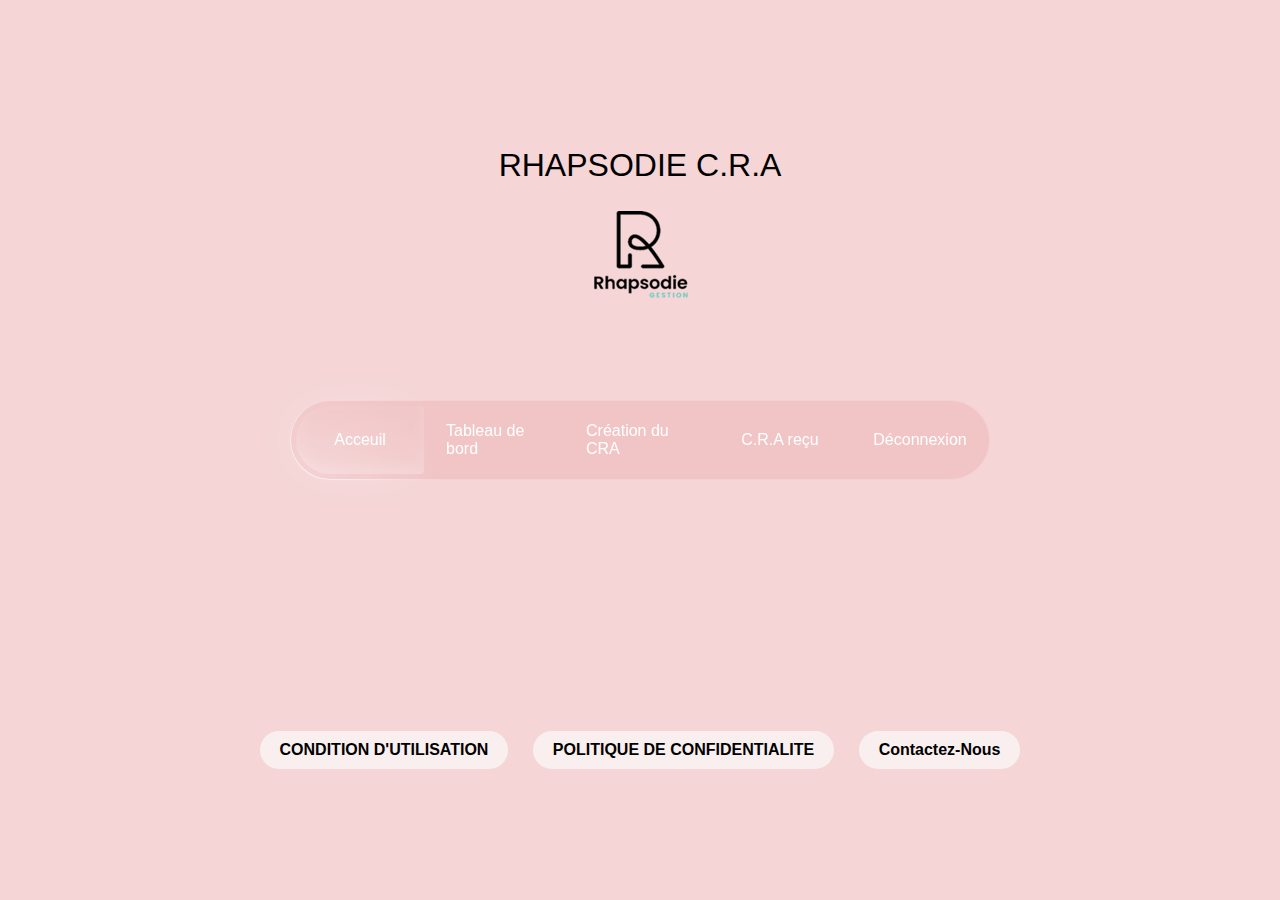
<file: index.html>
<!DOCTYPE html>
<html lang="en">

<head>
    <meta charset="UTF-8">
    <meta http-equiv="X-UA-Compatible" content="IE=edge">
    <meta name="viewport" content="width=device-width, initial-scale=1.0">
    <title>Acceuil</title>
    <link rel="stylesheet" href="Accueil.css">
</head>


<body>
    <main>
        <header>
            <h2>RHAPSODIE C.R.A</h2>
            <img src="Sources/Image/logo.jpg.png" alt="logo">
        </header>

        <nav class="nav">
            <ul>
                <li><a href="index.html" id="Acceuil">Acceuil</a></li>
                <li><a href="Tableaudebord.html" id="Tableau de bord">Tableau de bord</a></li>
                <li><a href="index2.html" id="Création du CRA">Création du CRA</a></li>
                <li><a href="Statistique.html" id="Listes des C.R.A reçu">C.R.A reçu</a></li>
                <li><a href="Connexion.html" id="Déconnexion">Déconnexion</a></li>
            </ul>
        </nav>
    </main>
    <div class="politiqueetcondition"><a href="Conditiondutilisation.html">CONDITION D'UTILISATION</a>
        <a href="Politiquedeconfidentialite.html">POLITIQUE DE CONFIDENTIALITE</a>
        <a href="Contactez-nous.html">Contactez-Nous</a>
    </div>

</body>
<script src="Accueil.js"></script>

</html>
</file>
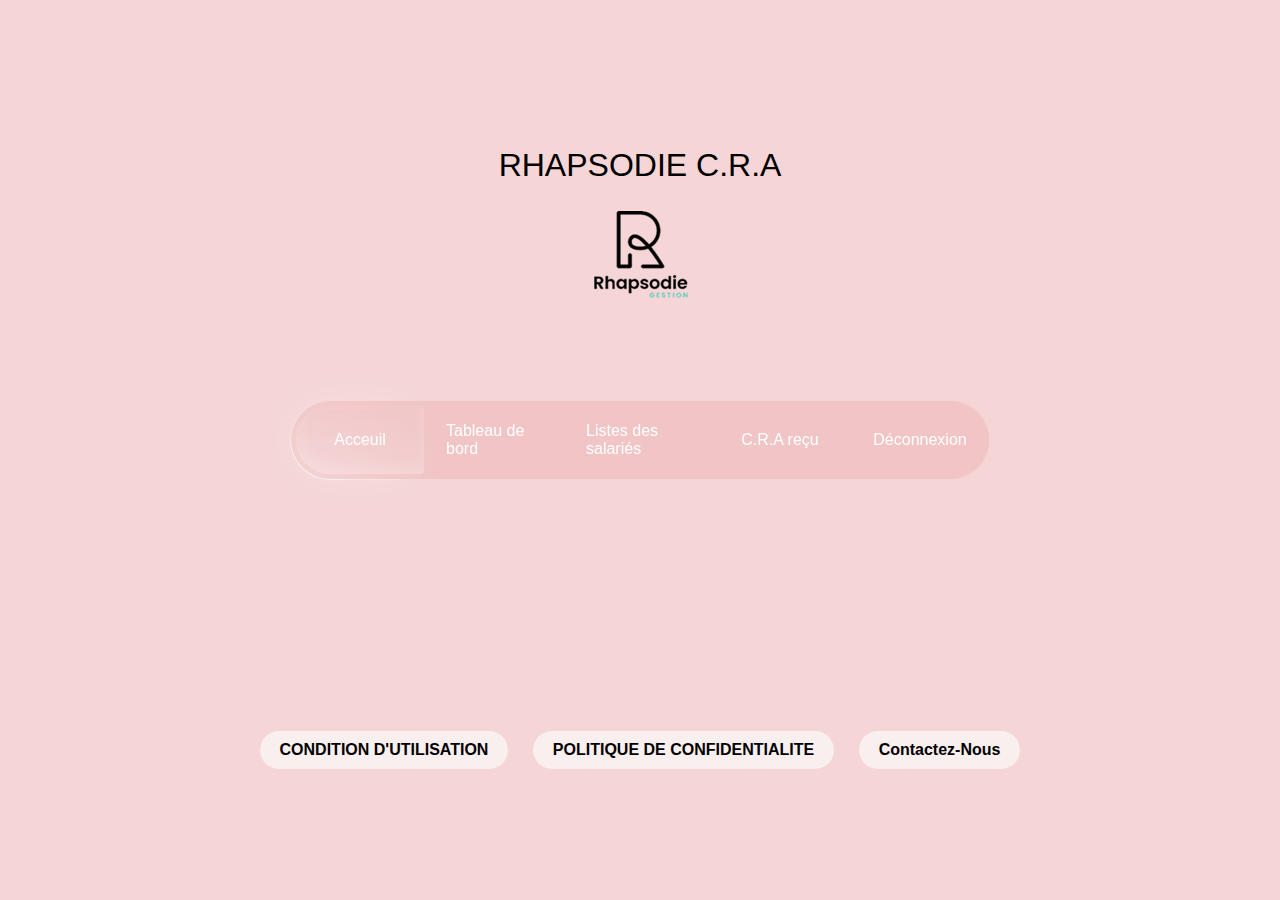
<file: Accueil.html>
<!DOCTYPE html>
<html lang="en">

<head>
    <meta charset="UTF-8">
    <meta http-equiv="X-UA-Compatible" content="IE=edge">
    <meta name="viewport" content="width=device-width, initial-scale=1.0">
    <title>Acceuil</title>
    <link rel="stylesheet" href="Accueil.css">
</head>


<body>
    <main>
        <header>
            <h2>RHAPSODIE C.R.A</h2>
            <img src="Sources/Image/logo.jpg.png" alt="logo">
        </header>

        <nav class="nav">
            <ul>
                <li><a href="Accueil.html" id="Acceuil">Acceuil</a></li>
                <li><a href="Tableaudebord.html" id="Tableau de bord">Tableau de bord</a></li>
                <li><a href="listesdessalariés.html" id="Listes des salarié">Listes des salariés</a></li>
                <li><a href="listesdesCRAreçu.html" id="Listes des C.R.A reçu">C.R.A reçu</a></li>
                <li><a href="Connexion.html" id="Déconnexion">Déconnexion</a></li>
            </ul>
        </nav>
    </main>
    <div class="politiqueetcondition"><a href="Conditiondutilisation.html">CONDITION D'UTILISATION</a>
        <a href="Politiquedeconfidentialite.html">POLITIQUE DE CONFIDENTIALITE</a>
        <a href="Contactez-nous.html">Contactez-Nous</a>
    </div>

</body>
<script src="Accueil.js"></script>

</html>
</file>
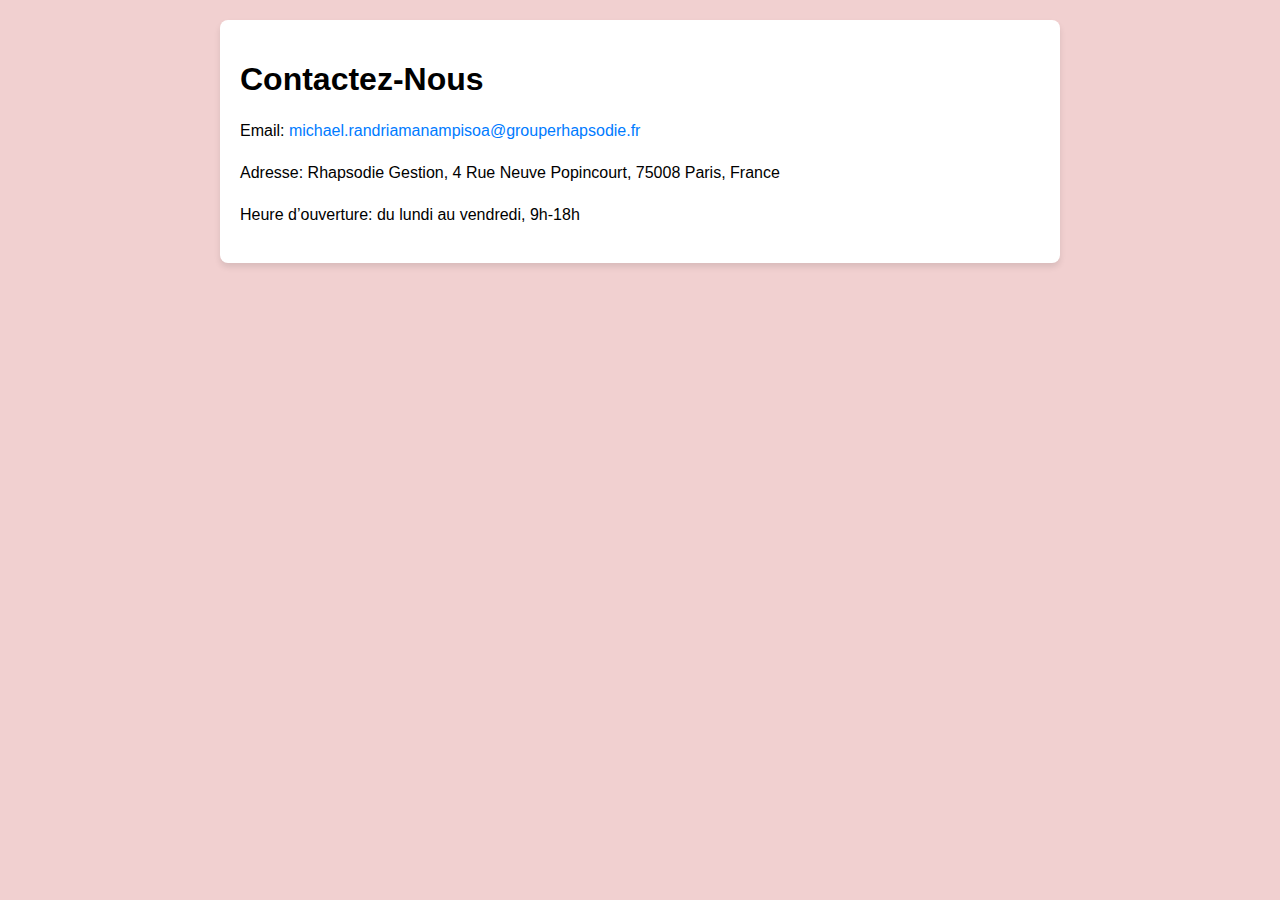
<file: Contactez-nous.html>
<!DOCTYPE html>
<html>

<head>
    <title>Contactez-Nous</title>
    <link rel="stylesheet" type="text/css" href="Contactez-nous.css">
</head>

<body>
    <div class="container">
        <h1>Contactez-Nous</h1>
        <p>Email: <a
                href="mailto:michael.randriamanampisoa@grouperhapsodie.fr">michael.randriamanampisoa@grouperhapsodie.fr</a>
        </p>
        <p>Adresse: Rhapsodie Gestion, 4 Rue Neuve Popincourt, 75008 Paris, France</p>
        <p>Heure d’ouverture: du lundi au vendredi, 9h-18h</p>
    </div>
</body>

</html>
</file>
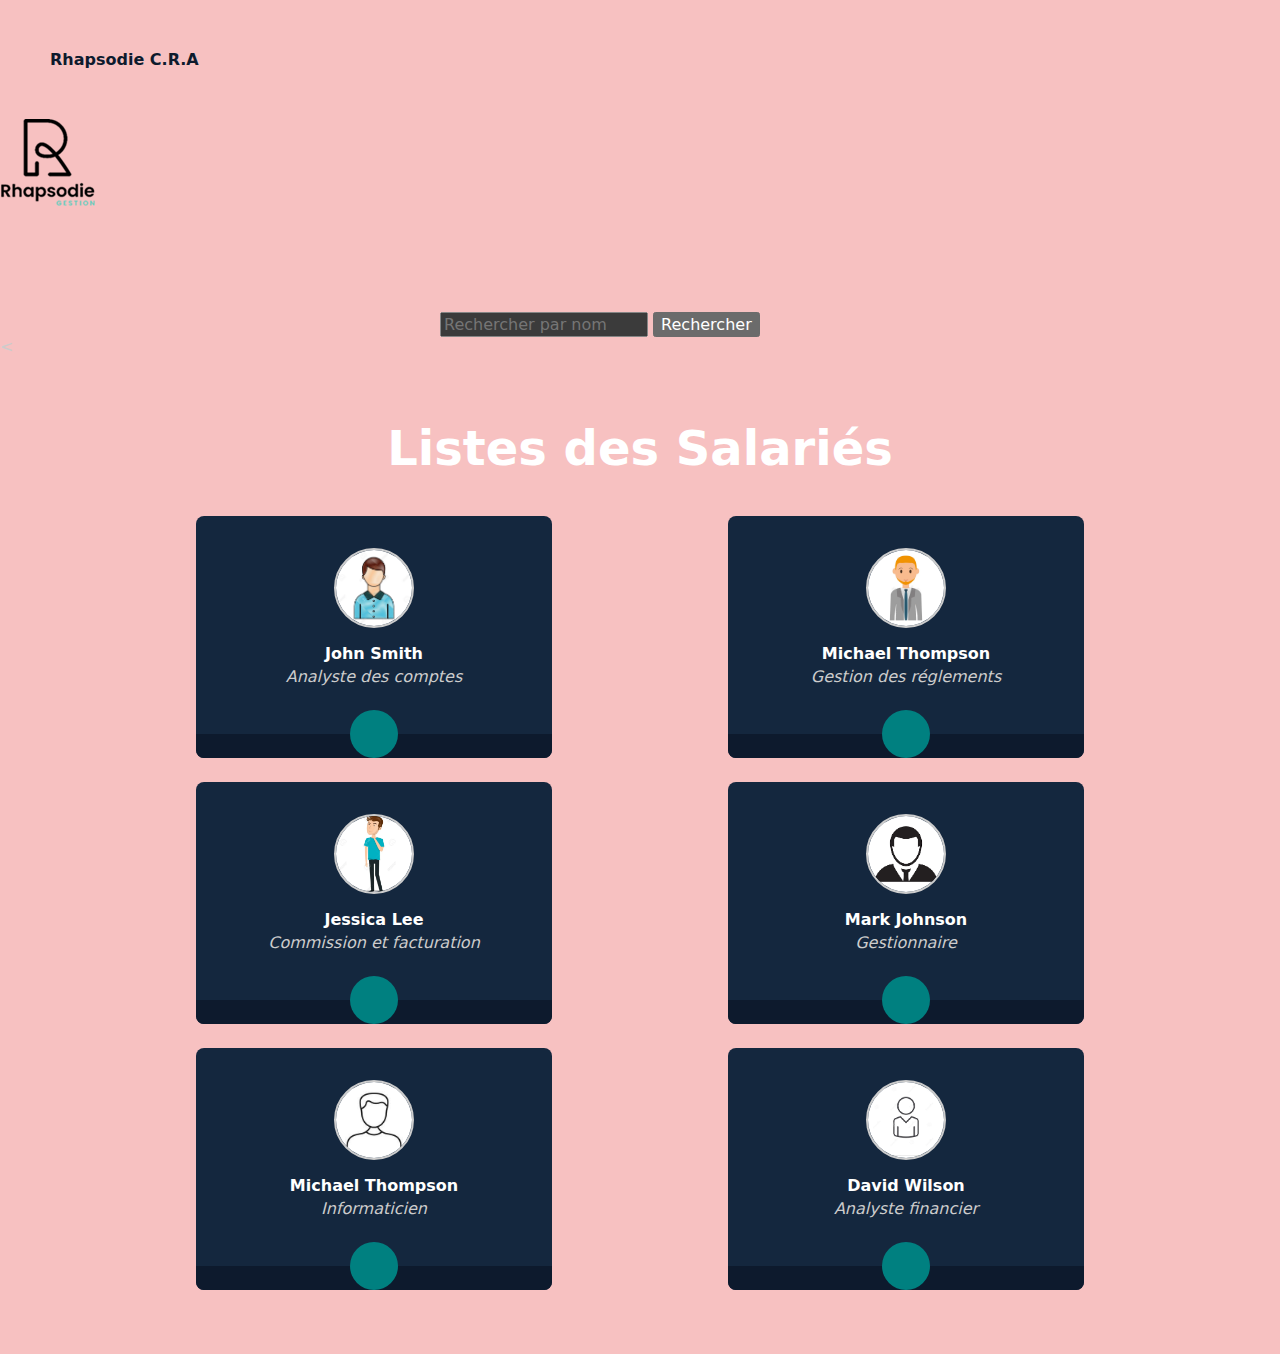
<file: statistique.html>
<!DOCTYPE html>
<html lang="en">

<head>
    <meta charset="UTF-8">
    <meta http-equiv="X-UA-Compatible" content="IE=edge">
    <meta name="viewport" content="width=device-width, initial-scale=1.0">
    <title>Statistique</title>
    <link rel="stylesheet" href="statistique.css">
</head>
<header>
    <h1>Rhapsodie C.R.A</h1>
    <img src="SARY/logo.jpg.png" alt="logo">
</header>

<body>
    <form>
        <input type="text" name=text" class="search" placeholder="Rechercher par nom">
        <input type="submit" name="submit" class="submit" value="Rechercher">
    </form>
    < <section>
        <div class="container flow-content">
            <h2 class="section-title">Listes des Salariés</h2>
            <ul role="list" class="grid">
                <li>
                    <article class="card" data-visible="false">
                        <div class="card__front flow-content">
                            <img class="card__img mx-auto" src="SARY/personne 2.webp"
                                alt="John Smith (from Unsplash)" />
                            <div class="flow-content" data-spacing="sm">
                                <p class="card__name">John Smith</p>
                                <p class="card__position">Analyste des comptes</p>
                            </div>
                        </div>
                        <div class="card__back flow-content">
                            <p class="card__name">John Smith</p>
                            <q>Gestionnaire des flux financier chez BNP PARIBAS</q>
                            <ul role="list" class="card__social flex-group">
                                <li>
                                    <a href="absences.html">
                                        <i class="nombre absence"></i>Télécharger le Compte Rendu d'Activité
                                    </a>
                                </li>
                                <li>
                                    <a href="#">
                                        <i class="heures suppléméntaire">Heures supp</i>
                                    </a>
                                </li>
                            </ul>
                        </div>
                        <footer class="card__footer">
                            <button data-card-controller class="card__toggle">
                                <i class="fa-solid fa-plus card__toggle-icon"></i>
                            </button>
                        </footer>
                    </article>
                </li>
                <li>
                    <article class="card" data-visible="false">
                        <div class="card__front flow-content">
                            <img class="card__img mx-auto" src="SARY/personne.webp" alt="John Smith (from Unsplash)" />
                            <div class="flow-content" data-spacing="sm">
                                <p class="card__name">Michael Thompson</p>
                                <p class="card__position">Gestion des réglements</p>
                            </div>
                        </div>
                        <div class="card__back flow-content">
                            <p class="card__name">Michael Thompson</p>
                            <q>Gestionnaire des flux financier chez BNP PARIBAS</q>
                            <ul role="list" class="card__social flex-group">
                                <li>
                                    <a href="absences.html">
                                        <i class="Absences">Télécharger le Compte Rendu d'Activité</i>
                                    </a>
                                </li>
                                <li>
                                    <a href="#">
                                        <i class="heures supp">heures supp</i>
                                    </a>
                                </li>
                            </ul>
                        </div>
                        <footer class="card__footer">
                            <button data-card-controller class="card__toggle">
                                <i class="fa-solid fa-plus card__toggle-icon"></i>
                            </button>
                        </footer>
                    </article>
                </li>
                <li>
                    <article class="card" data-visible="false">
                        <div class="card__front flow-content">
                            <img class="card__img mx-auto" src="SARY/personne3.webp"
                                alt="John Smith (from Unsplash)" />
                            <div class="flow-content" data-spacing="sm">
                                <p class="card__name">Jessica Lee</p>
                                <p class="card__position">Commission et facturation</p>
                            </div>
                        </div>
                        <div class="card__back flow-content">
                            <p class="card__name">Jessica Lee</p>
                            <q>Gestionnaire des flux financier chez BNP PARIBAS</q>
                            <ul role="list" class="card__social flex-group">
                                <li>
                                    <a href="#">
                                        <i class="fa-brands fa-twitter fa-xl"></i>
                                    </a>
                                </li>
                                <li>
                                    <a href="#">
                                        <i class="fa-brands fa-linkedin fa-xl"></i>
                                    </a>
                                </li>
                            </ul>
                        </div>
                        <footer class="card__footer">
                            <button data-card-controller class="card__toggle">
                                <i class="fa-solid fa-plus card__toggle-icon"></i>
                            </button>
                        </footer>
                    </article>
                </li>
                <li>
                    <article class="card" data-visible="false">
                        <div class="card__front flow-content">
                            <img class="card__img mx-auto" src="SARY/personne4.png" alt="John Smith (from Unsplash)" />
                            <div class="flow-content" data-spacing="sm">
                                <p class="card__name">Mark Johnson</p>
                                <p class="card__position">Gestionnaire</p>
                            </div>
                        </div>
                        <div class="card__back flow-content">
                            <p class="card__name">Mark Johnson</p>
                            <q>Gestionnaire chez MGP</q>
                            <ul role="list" class="card__social flex-group">
                                <li>
                                    <a href="#">
                                        <i class="Absences">Télécharger le Compte Rendu d'Activité</i>
                                    </a>
                                </li>
                                <li>
                                    <a href="#">
                                        <i class="Heures supplémentaires">Heures supp</i>
                                    </a>
                                </li>
                            </ul>
                        </div>
                        <footer class="card__footer">
                            <button data-card-controller class="card__toggle">
                                <i class="fa-solid fa-plus card__toggle-icon"></i>
                            </button>
                        </footer>
                    </article>
                </li>
                <li>
                    <article class="card" data-visible="false">
                        <div class="card__front flow-content">
                            <img class="card__img mx-auto" src="SARY/personne5.jfif"
                                alt="John Smith (from Unsplash)" />
                            <div class="flow-content" data-spacing="sm">
                                <p class="card__name">Michael Thompson</p>
                                <p class="card__position">Informaticien</p>
                            </div>
                        </div>
                        <div class="card__back flow-content">
                            <p class="card__name">Michael Thompson</p>
                            <q>Informaticien chez Naxtis</q>
                            <ul role="list" class="card__social flex-group">
                                <li>
                                    <a href="#">
                                        <i class="Absences">Télécharger le Compte Rendu d'Activité</i>
                                    </a>
                                </li>
                                <li>
                                    <a href="#">
                                        <i class="Heures supplémentaires">Heures supp</i>
                                    </a>
                                </li>
                            </ul>
                        </div>
                        <footer class="card__footer">
                            <button data-card-controller class="card__toggle">
                                <i class="fa-solid fa-plus card__toggle-icon"></i>
                            </button>
                        </footer>
                    </article>
                </li>
                <li>
                    <article class="card" data-visible="false">
                        <div class="card__front flow-content">
                            <img class="card__img mx-auto" src="SARY/personne6.png" alt="John Smith (from Unsplash)" />
                            <div class="flow-content" data-spacing="sm">
                                <p class="card__name">David Wilson</p>
                                <p class="card__position">Analyste financier</p>
                            </div>
                        </div>
                        <div class="card__back flow-content">
                            <p class="card__name">David Wilson</p>
                            <q>Analyste financier chez AEP Cardif</q>
                            <ul role="list" class="card__social flex-group">
                                <li>
                                    <a href="#">
                                        <i class="Absences">Télécharger le Compte Rendu d'Activité</i>
                                    </a>
                                </li>
                                <li>
                                    <a href="#">
                                        <i class="Heure suppléméntaires">Heure supp</i>
                                    </a>
                                </li>
                            </ul>
                        </div>
                        <footer class="card__footer">
                            <button data-card-controller class="card__toggle">
                                <i class="fa-solid fa-plus card__toggle-icon"></i>
                            </button>
                        </footer>
                    </article>
                </li>
            </ul>
        </div>
        </section>
        <script src="statistique.js"></script>
</body>

</html>
</file>
<file: Accueil.css>
div a {

    display: inline-block;
    padding: 10px 20px;
    margin: 10px;
    text-decoration: none;
    background-color: #fdfdfda2;
    color: #000000;
    border-radius: 500px;
    font-weight: bold;
    transition: background-color 0.3s ease;

}


@font-face {
    font-family: "Mona Sans";
    src: url("https://assets.codepen.io/64/Mona-Sans.woff2") format("woff2 supports variations"),
        url("https://assets.codepen.io/64/Mona-Sans.woff2") format("woff2-variations");
    font-weight: 100 1000;
}

/* 
  -- Why the @layer ?
     I misuse the @layer for a good reason. 
     Since I do a lot of demo featuring #houdini
     I like to store my @property --foo {} within
     A @layer so that the viewer can simply fold the layer 
     And access to the interesting part of the CSS panel.
  */

@layer properties {
    @property --after-bg-position {
        syntax: '<number>';
        inherits: true;
        initial-value: 0;
    }

    @property --after-radial-bg-position {
        syntax: '<number>';
        inherits: true;
        initial-value: 0;
    }

    @property --after-bg-width {
        syntax: '<number>';
        inherits: true;
        initial-value: 100;
    }

    @property --after-bg-opacity {
        syntax: '<number>';
        inherits: true;
        initial-value: 20;
    }

    @property --after-shadow-offset {
        syntax: '<number>';
        inherits: true;
        initial-value: 15;
    }

    @property --after-scale {
        syntax: '<number>';
        inherits: true;
        initial-value: 0.85;
    }

    @property --li-before-opacity {
        syntax: '<number>';
        inherits: true;
        initial-value: 0;
    }
}

:root {
    /* -- Colors: */
    --body-bg-color: hsla(358, 61%, 84%, 0.635);

    /* -- Background */
    --bg-position: 0;

    /* -- misc */
    --debug: 0;
    --trs-easing: cubic-bezier(.41, -0.09, .55, 1.09);
    --trs-timing: 300ms;
    --trs-delay: 80ms;
}

*,
*:before,
*:after {
    box-sizing: border-box;
    /* debug */
    outline: calc(var(--debug) * 1px) dashed rgb(255 0 0 / 50%);
}


html,
body {
    width: 100%;
    height: 100%;
    padding: 0;
    margin: 0;
}

body {
    background: var(--body-bg-color);
    display: grid;
    place-items: center;
    font-family: "Mona Sans", sans-serif;
}

main {
    width: 100%;
    max-width: 700px;
    color: rgb(255 255 255 / 100%);

    & header {
        text-align: center;
        margin-bottom: 6em;

        & h2 {
            font-size: 2em;
            font-weight: 500;
        }
    }
}


.nav {

    transition:
        --after-bg-position var(--trs-timing) var(--trs-easing) .2s,
        --after-radial-bg-position var(--trs-timing) var(--trs-easing) .2s,
        --after-bg-width var(--trs-timing) var(--trs-easing) .2s,
        --after-bg-opacity var(--trs-timing) var(--trs-easing) .2s,
        --li-before-opacity var(--trs-timing) var(--trs-easing) .2s;
    background: var(--body-bg-color);
    border-radius: 100px;
    position: relative;

    &:before {
        content: '';
        display: block;
        position: absolute;
        width: calc(calc(var(--after-bg-width) * 1px) - 8px);
        height: 100%;
        background: rgb(255 255 255 / calc(var(--after-shadow-offset)*1%));
        border-radius: 100px;
        filter: blur(20px);
        left: 0;
        top: 0;
        transform: translateX(calc(var(--after-bg-position) * 1px)) scale(1.1);
    }

    & ul {
        position: relative;
        padding: 0;
        margin: 0;
        list-style: none;
        display: flex;
        justify-content: space-between;
        height: 80px;
        border-radius: 100px;
        background-position: center center;
        background-image:
            radial-gradient(ellipse 150px 100px at calc(var(--after-radial-bg-position)*1px) bottom,
                rgb(252, 247, 247) 0%,
                rgba(255, 255, 255, 20%) 100%);

        &:active {
            --after-scale: 0.75
        }

        &:before {
            content: '';
            display: block;
            position: absolute;
            width: calc(100% - 2px);
            height: calc(100% - 2px);
            background: var(--body-bg-color);
            top: 1px;
            left: 1px;
            border-radius: 100px;
        }

        &:after {
            content: '';
            display: block;
            position: absolute;
            z-index: 1;
            width: calc(calc(var(--after-bg-width) * 1px) - 12px);
            height: calc(100% - 12px);
            background: linear-gradient(to bottom, rgb(255 255 255 / calc(calc(var(--after-bg-opacity, 0)/10)*1%)), rgb(255 255 255 / 10%));
            box-shadow: inset 0 -6px calc(var(--after-shadow-offset, 0)*1px) rgb(255 255 255 / calc(var(--after-bg-opacity)*1%));
            left: 6px;
            top: 6px;
            transform: translate(calc(var(--after-bg-position) * 1px), 0);
            border-radius: 100px 12px 12px 100px;
            transition:

                --after-bg-opacity var(--trs-timing) var(--trs-easing) var(--trs-delay),
                --after-shadow-offset var(--trs-timing) var(--trs-easing) var(--trs-delay),
                border-radius var(--trs-timing) var(--trs-easing) var(--trs-delay);
            pointer-events: none;
        }

        & li {
            padding: 1em;
            height: 100%;
            width: 100%;
            position: relative;
            transform-style: preserve-3d;
            perspective: 800px;

            &:not(.active):hover {
                --li-before-opacity: 0.3;
            }

            &:before {
                content: "";
                display: block;
                position: absolute;
                z-index: 1;
                background: rgb(255 0 0 / 0.1);
                width: 100%;
                height: 100%;
                top: 0;
                left: 0;
                border-radius: 8px;
                pointer-events: none;
                user-select: none;
                background: linear-gradient(to bottom, rgb(255 255 255 / 5%), rgb(255 255 255 / 35%));
                opacity: var(--li-before-opacity);
                transform: scale(var(--after-scale)) rotateY(calc(var(--tilt-bg-y) * 3 * -1deg)) rotateX(calc(var(--tilt-bg-x) * 3 * 1deg)) translateZ(15px);
                transition:
                    --li-before-opacity var(--trs-timing) var(--trs-easing),

                    --after-scale calc(var(--trs-timing)/2) var(--trs-easing) calc(var(--trs-delay)/2);
            }

            &:first-of-type:before {
                border-radius: 100px 12px 12px 100px;
            }

            &:last-of-type:before {
                border-radius: 12px 100px 100px 12px;
            }

            & a {
                display: block;
                color: inherit;
                width: 100%;
                height: 100%;
                display: flex;
                align-items: center;
                justify-content: center;
                text-decoration: none;
                position: relative;
                z-index: 10;
            }
        }

        /*
       &:has(li.active:hover):after {
        --after-bg-opacity: 50;
        --after-shadow-offset: 10;
      }
      */

        /* 
        Some :has() goodness to control the 
        nav:after border-radius hihihi 
      */

        &:has(li.active:first-of-type a):after {
            border-radius: 100px 12px 12px 100px;
        }

        &:has(li.active:last-of-type a):after {
            border-radius: 12px 100px 100px 12px;
        }

        &:has(li.active:nth-child(n+2):nth-child(-n+3) a):after {
            border-radius: 100px
        }
    }
}

h2 {
    color: black;
}
</file>
<file: Contactez-nous.css>
body {
    font-family: Arial, sans-serif;
    margin: 0;
    padding: 0;
    background-color: #f1d0d0;
}

.container {
    max-width: 800px;
    margin: 20px auto;
    padding: 20px;
    background-color: #fff;
    border-radius: 8px;
    box-shadow: 0 4px 6px rgba(0, 0, 0, 0.1);
}

h1 {
    font-size: 2rem;
    margin-bottom: 20px;
}

p {
    font-size: 1rem;
    line-height: 1.6;
}

a {
    color: #007BFF;
    text-decoration: none;
}

a:hover {
    text-decoration: underline;
}
</file>
<file: statistique.css>
:root {
    --clr-primary: teal;
    --clr-secondary: crimson;

    --bg-primary: #0d1a2d;
    --bg-secondary: #14273e;

    --text-primary: #fff;
    --text-secondary: #ccc;
}

*,
*::before,
*::after {
    box-sizing: border-box;
}

* {
    margin: 0;
    font: inherit;
}

html {
    color-scheme: dark;
}

body {
    font-family: system-ui, sans-serif;
    min-height: 100vh;
    background-color: var(--bg-primary);
    color: var(--text-secondary);
    background-color: #f7c1c1;
}

ul:where([role="list"]) {
    list-style: none;
    margin: 0;
    padding: 0;
}

section {
    padding-block: clamp(2rem, 5vw, 5rem);
}

a {
    color: cyan;
    text-decoration: none;
}

.container {
    width: min(100% - 2rem, 65rem);
    margin-inline: auto;
}

.grid {
    display: grid;
    gap: 1.5rem;
    grid-template-columns:
        repeat(auto-fit, minmax(min(35ch, 100%), 1fr));
}

.section-title {
    font-size: clamp(2rem, 5vw, 3rem);
    text-align: center;
    font-weight: bold;
    color: var(--text-primary);
    margin-bottom: 0.5em;
}

.flex-group {
    display: flex;
    gap: 1rem;
    flex-wrap: wrap;
    align-items: center;
}

.flow-content {
    display: grid;
    align-content: start;
    gap: 1rem;
}

[data-spacing="sm"] {
    gap: 0.25rem;
}

.mx-auto {
    width: fit-content;
    margin-inline: auto;
}

/* starts here */
.card {
    width: min(100% - 2rem, 35ch);
    margin-inline: auto;
    background-color: var(--bg-secondary);
    text-align: center;
    border-radius: 0.5rem;
    position: relative;
    overflow: hidden;
    display: grid;
    gap: 0.5rem;
}

.card__name {
    font-weight: 700;
    color: var(--text-primary);
}

.card__position {
    font-style: italic;
}

.card__img {
    width: 5rem;
    aspect-ratio: 1 / 1;
    object-fit: cover;
    border-radius: 50%;
    border: 2px solid var(--text-secondary);
}

.card__front {
    padding: 2em 2em 2.5em 2em;
    transition:
        opacity 250ms ease,
        transform 450ms ease;
}

.card[data-visible="false"] .card__front {
    opacity: 1;
    transform: translateY(0);
}

.card__footer {
    background-color: var(--bg-primary);
    height: 1.5rem;
    position: relative;
    z-index: 5;
}

.card__back {
    position: absolute;
    padding: 2em 2em 2.5em 2em;
    inset: 0;
    transition:
        transform 450ms ease,
        opacity 150ms ease;
    z-index: 1;
    overflow: auto;
}

.card[data-visible="false"] .card__back {
    opacity: 0;
    transform: translateY(100%);
}

.card[data-visible="true"] .card__front {
    opacity: 0;
    transform: translateY(100%);
    transition:
        opacity 150ms ease,
        transform 450ms ease 50ms;
}

.card[data-visible="true"] .card__back {
    opacity: 1;
    transform: translateY(0);
    transition:
        transform 350ms ease,
        opacity 450ms ease 100ms;
}

.card__social {
    justify-content: center;
    margin-bottom: 2em;
}

.card__toggle {
    text-align: 1;
    border-radius: 50%;
    width: 3rem;
    aspect-ratio: 1 / 1;
    padding: 0.5em;
    border: 0;
    background-color: var(--clr-primary);
    color: var(--text-primary);

    position: absolute;
    bottom: 0;
    left: 50%;
    transform: translateX(-50%);

    cursor: pointer;
    transition: background-color 250ms ease;
}

.card__toggle-icon {
    transition: rotate 250ms ease;
}

.card[data-visible="true"] .card__toggle {
    background-color: var(--clr-secondary);
}

.card[data-visible="true"] .card__toggle-icon {
    rotate: 315deg;
}

form {
    width: 400px;
    margin: auto;
    margin-top: 100px;
}

h1 {
    color: #0d1a2d;
    font-weight: bolder;
    padding: 50px;
}
</file>
